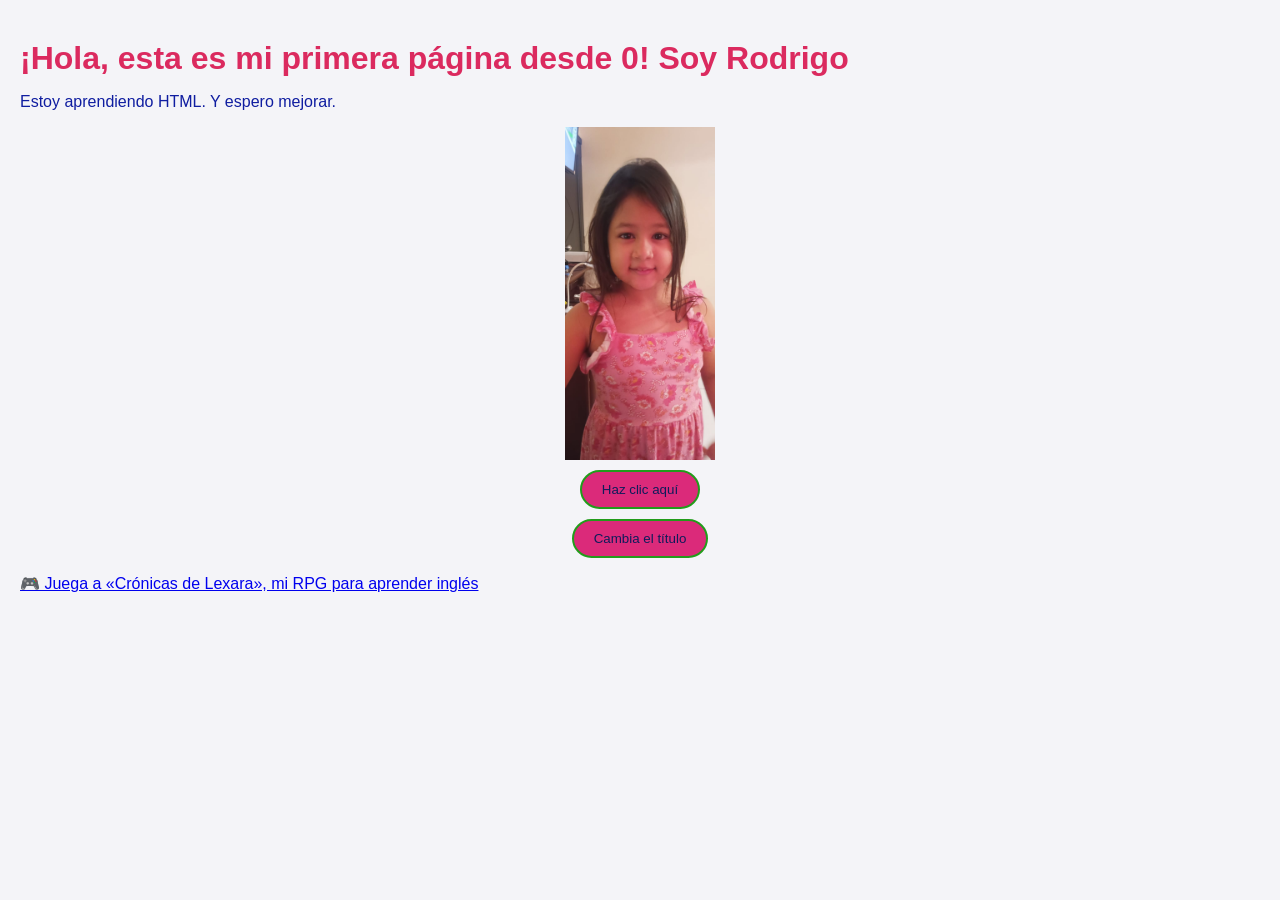
<file: index.html>
<!DOCTYPE html>
<html lang="es">
  <head>
    <meta charset="UTF-8">
    <meta name="viewport" content="width=device-width, initial-scale=1.0">
    <title>Mi primera web</title>
   <link rel="stylesheet" href="styles.css">
</head>
<body>
    <h1>¡Hola, esta es mi primera página desde 0! Soy Rodrigo</h1>
    <p>Estoy aprendiendo HTML. Y espero mejorar.</p>
    <img id="miImagen" src="Alessa.jpeg" alt="Ella es mi hija" width="150" height="300">
    <button id="miBoton">Haz clic aquí</button>
    <button id="cambiarElTitulo">Cambia el título</button>
    <p><a href="juego/">🎮 Juega a «Crónicas de Lexara», mi RPG para aprender inglés</a></p>
    <script src="script.js"></script>
</body>
</html>
</file>
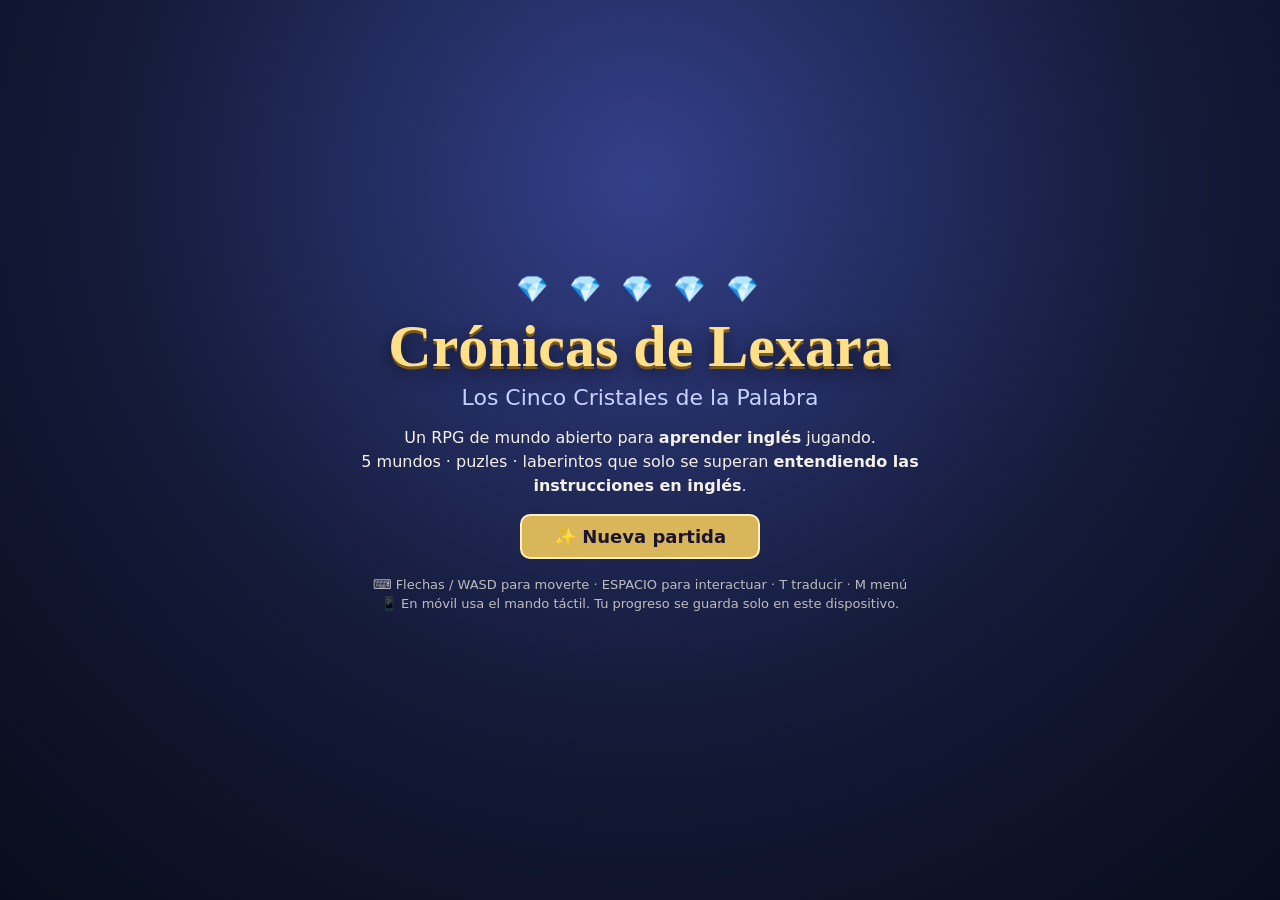
<file: juego/index.html>
<!DOCTYPE html>
<html lang="es">
<head>
  <meta charset="UTF-8">
  <meta name="viewport" content="width=device-width, initial-scale=1, maximum-scale=1, user-scalable=no, viewport-fit=cover">
  <meta name="description" content="Crónicas de Lexara: un RPG de mundo abierto para aprender inglés. 5 mundos, puzles y laberintos que solo se superan entendiendo las instrucciones en inglés.">
  <meta name="theme-color" content="#141a33">
  <title>Crónicas de Lexara — RPG para aprender inglés</title>
  <link rel="stylesheet" href="style.css">
</head>
<body>
  <canvas id="game"></canvas>

  <div id="hud" class="hidden">
    <div id="stats">
      <div id="hearts"></div>
      <div class="line"><span id="coins"></span><span id="lvl"></span><span id="bag"></span></div>
      <div id="xpbar"><i></i></div>
      <div id="place"></div>
    </div>
    <div id="hudR">
      <div class="btns">
        <button id="potBtn" title="Beber poción (+3 ❤️)"></button>
        <button id="menuBtn" title="Menú (M)">☰</button>
      </div>
      <canvas id="mini" width="160" height="120"></canvas>
    </div>
  </div>

  <div id="banner" class="hidden">
    <div id="bEn"></div>
    <div id="bEs" class="hidden"></div>
    <div class="row"><button id="bSpeak">🔊 Escuchar</button><button id="bHint">💡 Español</button></div>
  </div>

  <div id="toasts"></div>

  <div id="dialog" class="hidden">
    <div id="dname"></div>
    <div id="dtext"></div>
    <div id="des" class="hidden"></div>
    <div class="row">
      <button id="dSpeak" title="Escuchar">🔊</button>
      <button id="dTr" title="Traducir (T)">ES</button>
      <span class="grow"></span>
      <button id="dNext">Continuar ▶</button>
    </div>
  </div>

  <div id="modal" class="hidden"><div class="card" id="card"></div></div>

  <div id="touch" class="hidden">
    <div id="dpad"><i class="n">▲</i><i class="w">◀</i><i class="e">▶</i><i class="s">▼</i></div>
    <button id="btnA">A</button>
  </div>

  <div id="title">
    <div class="tbox">
      <div class="gems">💎 💎 💎 💎 💎</div>
      <h1>Crónicas de Lexara</h1>
      <h2>Los Cinco Cristales de la Palabra</h2>
      <p>Un RPG de mundo abierto para <b>aprender inglés</b> jugando.<br>5 mundos · puzles · laberintos que solo se superan <b>entendiendo las instrucciones en inglés</b>.</p>
      <button id="btnContinue" class="big hidden">▶ Continuar partida</button>
      <button id="btnNew" class="big">✨ Nueva partida</button>
      <p class="small">⌨️ Flechas / WASD para moverte · ESPACIO para interactuar · T traducir · M menú<br>📱 En móvil usa el mando táctil. Tu progreso se guarda solo en este dispositivo.</p>
    </div>
  </div>

  <div id="fade"></div>

  <script src="data.js"></script>
  <script src="engine.js"></script>
  <script src="game.js"></script>
</body>
</html>
</file>
<file: styles.css>
body {
  font-family: Arial, sans-serif;
  padding: 20px;
  background-color: #f4f4f8;
  color: #0f1da0;
  display: block;
  margin: 10px auto;
}

h1 {
  color: #db2a5f;
  display: block;
  margin: 10px auto;
}
img{
  width: 150px;
  height: auto;
  max-width: 100%;
  display: block;
  margin: 10px auto;
}

button {
  padding: 10px 20px;
  border: 2px solid #229c1b;
  border-radius: 30px;
  display: block;
  margin: 10px auto;
  background-color: #db2a7a;
  color: rgb(14, 28, 91);
  cursor: pointer;
}
</file>
<file: juego/style.css>
* { box-sizing: border-box; -webkit-tap-highlight-color: transparent; }
html, body { margin: 0; height: 100%; overflow: hidden; background: #0d1124; color: #f4f1e6;
  font-family: "Trebuchet MS", "Segoe UI", system-ui, sans-serif; user-select: none; -webkit-user-select: none; touch-action: none; }
.hidden { display: none !important; }
#game { position: fixed; inset: 0; width: 100%; height: 100%; display: block; image-rendering: pixelated; }
button { font: inherit; color: inherit; cursor: pointer; border: 2px solid #d9b65a; background: #27305c; border-radius: 10px; padding: 6px 12px; }
button:hover { background: #34407a; }
button:active { transform: translateY(1px); }
button:disabled { opacity: .45; cursor: not-allowed; }

/* HUD */
#hud { position: fixed; inset: 0; pointer-events: none; z-index: 5; }
#stats { position: absolute; left: max(8px, env(safe-area-inset-left)); top: max(8px, env(safe-area-inset-top)); background: rgba(16, 20, 44, .82);
  border: 2px solid #d9b65a; border-radius: 12px; padding: 6px 10px; font-size: 15px; min-width: 150px; }
#hearts { font-size: 15px; letter-spacing: 1px; }
#stats .line { display: flex; gap: 10px; margin-top: 2px; flex-wrap: wrap; }
#xpbar { height: 5px; background: #0b0e20; border-radius: 3px; margin-top: 4px; overflow: hidden; }
#xpbar i { display: block; height: 100%; width: 0; background: linear-gradient(90deg, #6fe3ff, #a98bff); transition: width .3s; }
#place { font-size: 12px; opacity: .85; margin-top: 3px; }
#hudR { position: absolute; right: max(8px, env(safe-area-inset-right)); top: max(8px, env(safe-area-inset-top)); display: flex; flex-direction: column; align-items: flex-end; gap: 6px; }
#hudR .btns { display: flex; gap: 6px; pointer-events: auto; }
#hudR button { background: rgba(16, 20, 44, .88); font-size: 16px; min-width: 44px; min-height: 40px; }
#mini { width: 160px; height: 120px; border: 2px solid #d9b65a; border-radius: 8px; background: #0b0e20; image-rendering: pixelated; opacity: .92; }

/* Banner de instrucciones */
#banner { position: fixed; left: 50%; top: max(8px, env(safe-area-inset-top)); transform: translateX(-50%); z-index: 6; width: min(560px, calc(100vw - 370px));
  background: rgba(250, 242, 215, .96); color: #2a2140; border: 3px solid #8a6a2e; border-radius: 12px; padding: 8px 12px; text-align: center; box-shadow: 0 4px 14px rgba(0, 0, 0, .4); }
#bEn { font-size: 18px; font-weight: bold; line-height: 1.3; }
#bEs { font-size: 14px; margin-top: 4px; color: #5a4a2a; font-style: italic; }
#banner .row { display: flex; gap: 8px; justify-content: center; margin-top: 6px; }
#banner button { font-size: 13px; padding: 3px 10px; background: #fff7dc; color: #2a2140; border-color: #8a6a2e; }

/* Toasts */
#toasts { position: fixed; left: 50%; top: 38%; transform: translateX(-50%); z-index: 8; display: flex; flex-direction: column; gap: 6px; align-items: center; pointer-events: none; width: 92vw; }
.toast { background: rgba(16, 20, 44, .92); border: 2px solid #d9b65a; border-radius: 20px; padding: 6px 16px; font-size: 16px; animation: toast 2.8s forwards; text-align: center; }
.toast b { color: #ffe08a; }
@keyframes toast { 0% { opacity: 0; transform: translateY(10px); } 10%, 80% { opacity: 1; transform: none; } 100% { opacity: 0; transform: translateY(-14px); } }

/* Diálogo */
#dialog { position: fixed; left: 50%; bottom: max(12px, env(safe-area-inset-bottom)); transform: translateX(-50%); width: min(720px, 96vw); z-index: 10;
  background: rgba(16, 20, 44, .96); border: 3px solid #d9b65a; border-radius: 14px; padding: 12px 14px 10px; box-shadow: 0 6px 24px rgba(0, 0, 0, .5); cursor: pointer; }
#dname { position: absolute; top: -16px; left: 14px; background: #d9b65a; color: #1a1430; font-weight: bold; padding: 2px 12px; border-radius: 10px; font-size: 15px; }
#dtext { font-size: 20px; line-height: 1.4; min-height: 2.8em; }
#dtext.es { font-size: 17px; color: #e8dfc4; }
#des { font-size: 15px; color: #ffe08a; font-style: italic; margin-top: 4px; border-top: 1px dashed #5b5f8a; padding-top: 4px; }
#dialog .row { display: flex; gap: 8px; align-items: center; margin-top: 8px; }
.grow { flex: 1; }
#dNext { background: #d9b65a; color: #1a1430; font-weight: bold; border-color: #fff0b8; }

/* Modal */
#modal { position: fixed; inset: 0; z-index: 12; background: rgba(5, 7, 18, .7); display: flex; align-items: center; justify-content: center; padding: 10px; }
.card { background: linear-gradient(#1b2148, #141a38); border: 3px solid #d9b65a; border-radius: 16px; padding: 16px; width: min(560px, 100%); max-height: 94vh; overflow: auto; text-align: center; box-shadow: 0 10px 40px rgba(0, 0, 0, .6); }
.card h3 { margin: 0 0 6px; color: #ffe08a; font-size: 19px; }
.card .prog { font-size: 13px; opacity: .75; margin-bottom: 6px; }
.card .q { font-size: 21px; line-height: 1.35; margin: 10px 0 12px; }
.card .sub { font-size: 14px; opacity: .8; margin: 6px 0; }
.opts { display: grid; gap: 8px; }
.opt { font-size: 18px; padding: 10px 12px; text-align: left; background: #27305c; }
.opt kbd { display: inline-block; background: #0f1330; border-radius: 6px; padding: 0 7px; margin-right: 8px; font-size: 13px; opacity: .7; }
.opt.ok { background: #1f8a4c; border-color: #9af0bb; }
.opt.no { background: #a32d3b; border-color: #ffb0b8; }
#mFb { min-height: 26px; margin-top: 10px; font-size: 16px; }
#mFb b { color: #9af0bb; }
button.big { font-size: 18px; padding: 10px 22px; background: #d9b65a; color: #1a1430; font-weight: bold; border-color: #fff0b8; }
button.big:hover { background: #ecca6e; }
button.link { background: none; border: none; text-decoration: underline; font-size: 13px; opacity: .8; }
button.mini { font-size: 14px; padding: 2px 10px; margin-bottom: 8px; }
.slots { min-height: 54px; border: 2px dashed #6b72a8; border-radius: 10px; padding: 6px; display: flex; flex-wrap: wrap; gap: 6px; justify-content: center; align-items: center; margin-bottom: 12px; }
.pool { display: flex; flex-wrap: wrap; gap: 6px; justify-content: center; min-height: 48px; }
.tok { font-size: 19px; padding: 7px 12px; background: #f4e7b8; color: #2a2140; border-color: #8a6a2e; font-weight: bold; min-width: 40px; }
.tok:hover { background: #fff3c9; }
.shake { animation: shake .35s; }
@keyframes shake { 25% { transform: translateX(-7px); } 50% { transform: translateX(7px); } 75% { transform: translateX(-4px); } }
.mem { display: grid; grid-template-columns: repeat(4, 1fr); gap: 8px; margin-top: 8px; }
.memc { height: 64px; font-size: 18px; background: #3a2d6b; padding: 2px; overflow: hidden; }
.memc.open { background: #f4e7b8; color: #2a2140; }
.memc.done { background: #1f8a4c; color: #fff; border-color: #9af0bb; }
.memc .big { font-size: 28px; }
.boss { font-size: 54px; line-height: 1; }
.hp { height: 12px; background: #0b0e20; border: 2px solid #d9b65a; border-radius: 8px; overflow: hidden; margin: 6px auto 0; width: 70%; }
.hp i { display: block; height: 100%; background: linear-gradient(90deg, #ff5a6a, #c13bd6); transition: width .4s; }
.worldBtn { display: flex; width: 100%; gap: 10px; align-items: center; text-align: left; margin-top: 8px; padding: 10px; }
.worldBtn .ic { font-size: 30px; }
.worldBtn small { display: block; opacity: .8; font-size: 12.5px; }
.worldBtn.here { border-color: #6fe3ff; }
.menu { text-align: left; }
.menu h4 { color: #ffe08a; margin: 14px 0 6px; border-bottom: 1px solid #454b80; padding-bottom: 3px; }
.menu .w { margin: 4px 0; font-size: 15px; }
.words { display: flex; flex-wrap: wrap; gap: 6px; }
.words button { font-size: 13.5px; padding: 3px 8px; }
.words button i { opacity: .75; }
.rowc { display: flex; gap: 8px; justify-content: center; flex-wrap: wrap; margin-top: 14px; }

/* Controles táctiles */
#touch { position: fixed; inset: 0; pointer-events: none; z-index: 9; }
#dpad { position: absolute; left: max(14px, env(safe-area-inset-left)); bottom: max(18px, env(safe-area-inset-bottom)); width: 150px; height: 150px; border-radius: 50%;
  background: rgba(16, 20, 44, .5); border: 2px solid rgba(217, 182, 90, .8); pointer-events: auto; touch-action: none; }
#dpad i { position: absolute; font-style: normal; font-size: 24px; opacity: .85; }
#dpad .n { left: 50%; top: 8px; transform: translateX(-50%); }
#dpad .s { left: 50%; bottom: 8px; transform: translateX(-50%); }
#dpad .w { left: 10px; top: 50%; transform: translateY(-50%); }
#dpad .e { right: 10px; top: 50%; transform: translateY(-50%); }
#btnA { position: absolute; right: max(18px, env(safe-area-inset-right)); bottom: max(38px, env(safe-area-inset-bottom)); width: 88px; height: 88px; border-radius: 50%; font-size: 30px; font-weight: bold;
  background: rgba(217, 182, 90, .8); color: #1a1430; pointer-events: auto; touch-action: none; }

/* Título */
#title { position: fixed; inset: 0; z-index: 20; display: flex; align-items: center; justify-content: center; padding: 14px; overflow: auto;
  background: radial-gradient(circle at 50% 20%, #33408a 0%, #141a38 55%, #090c1c 100%); }
.tbox { text-align: center; max-width: 620px; }
.gems { font-size: 26px; letter-spacing: 6px; animation: float 3s ease-in-out infinite; }
@keyframes float { 50% { transform: translateY(-6px); } }
#title h1 { font-family: Georgia, "Times New Roman", serif; font-size: clamp(34px, 8vw, 60px); margin: 8px 0 0; color: #ffe08a; text-shadow: 0 3px 0 #7a5a1e, 0 6px 18px rgba(0, 0, 0, .6); }
#title h2 { font-weight: normal; font-size: clamp(16px, 3.6vw, 22px); margin: 4px 0 14px; color: #c9d2ff; }
#title p { line-height: 1.5; font-size: 16px; }
#title .small { font-size: 13px; opacity: .75; margin-top: 16px; }
#title .big { display: block; margin: 10px auto; min-width: 240px; }

#fade { position: fixed; inset: 0; background: #05060f; opacity: 0; pointer-events: none; transition: opacity .25s; z-index: 15; }
#fade.on { opacity: 1; }
#hurt { position: fixed; inset: 0; pointer-events: none; z-index: 14; box-shadow: inset 0 0 90px 30px rgba(255, 40, 60, .7); animation: hurt .5s forwards; }
@keyframes hurt { to { opacity: 0; } }

@media (max-width: 760px) {
  #mini { width: 104px; height: 78px; }
  #stats { font-size: 13px; padding: 5px 8px; min-width: 0; }
  #hearts { font-size: 12px; letter-spacing: 0; }
  #banner { top: calc(max(8px, env(safe-area-inset-top)) + 136px); width: 94vw; padding: 6px 8px; }
  #bEn { font-size: 16px; }
  #dtext { font-size: 17px; }
  .card .q { font-size: 18px; }
  .opt { font-size: 16px; }
}
@media (max-width: 760px) and (orientation: landscape) {
  #banner { bottom: auto; top: 6px; width: calc(100vw - 330px); }
  #dpad { width: 120px; height: 120px; }
  #btnA { width: 72px; height: 72px; }
}
</file>
